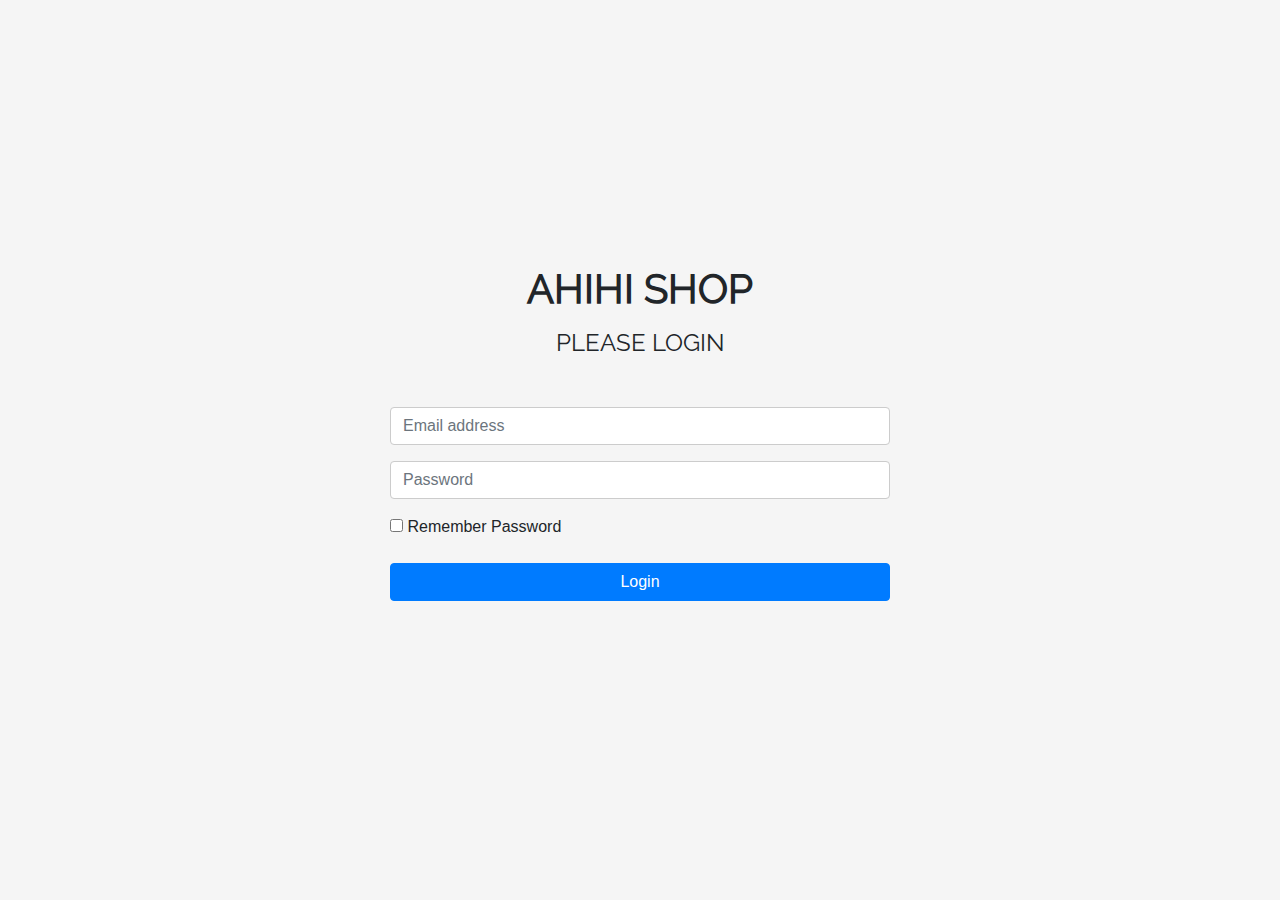
<file: admin/login.html>
<!DOCTYPE html>
<html lang="en">

<head>

  <meta charset="utf-8">
  <meta http-equiv="X-UA-Compatible" content="IE=edge">
  <meta name="viewport" content="width=device-width, initial-scale=1, shrink-to-fit=no">
  <meta name="description" content="">
  <meta name="author" content="">

  <title> Admin - Login</title>

  <!-- Bootstrap core CSS-->
  <link href="../assets/css/bootstrap.min.css" rel="stylesheet">
  <link rel="stylesheet" href="../assets/css/admin.css">
  <!-- Custom fonts for this template-->




</head>

<body style="background-color: #f5f5f5;">

  <div class="container">
    <div class="row d-flex justify-content-center align-items-center"  style="height: 100vh;">
      <div class="col-md-6 col-sm-6  border-0" style="background-color: #f5f5f5;">
        <div class=" card-login mx-auto border-0">
          <div class="label text-center">Ahihi Shop
            <h4 style="margin:30px 0;">Please login</h4>
          </div>
          <div class="card-body">
            <form>
              <div class="form-group">
                <div class="form-label-group">
                  <input type="email" id="inputEmail" class="form-control" placeholder="Email address" required="required"
                    autofocus="autofocus">
                </div>
              </div>
              <div class="form-group">
                <div class="form-label-group">
                  <input type="password" id="inputPassword" class="form-control" placeholder="Password" required="required">
                </div>
              </div>
              <div class="form-group">
                <div class="checkbox">
                  <label>
                    <input type="checkbox" value="remember-me">
                    Remember Password
                  </label>
                </div>
              </div>
              <a class="btn btn-primary btn-block" href="index.html">Login</a>
            </form>
          </div>
        </div>
      </div>
    </div>
  </div>

  <!-- Bootstrap core JavaScript-->
  <script src="../assets/js/jquery-3.3.1.min.js"></script>
  <script src="../assets/js/popper.min.js"></script>
  <script src="../assets/js/bootstrap.min.js"></script>


</body>

</html>
</file>
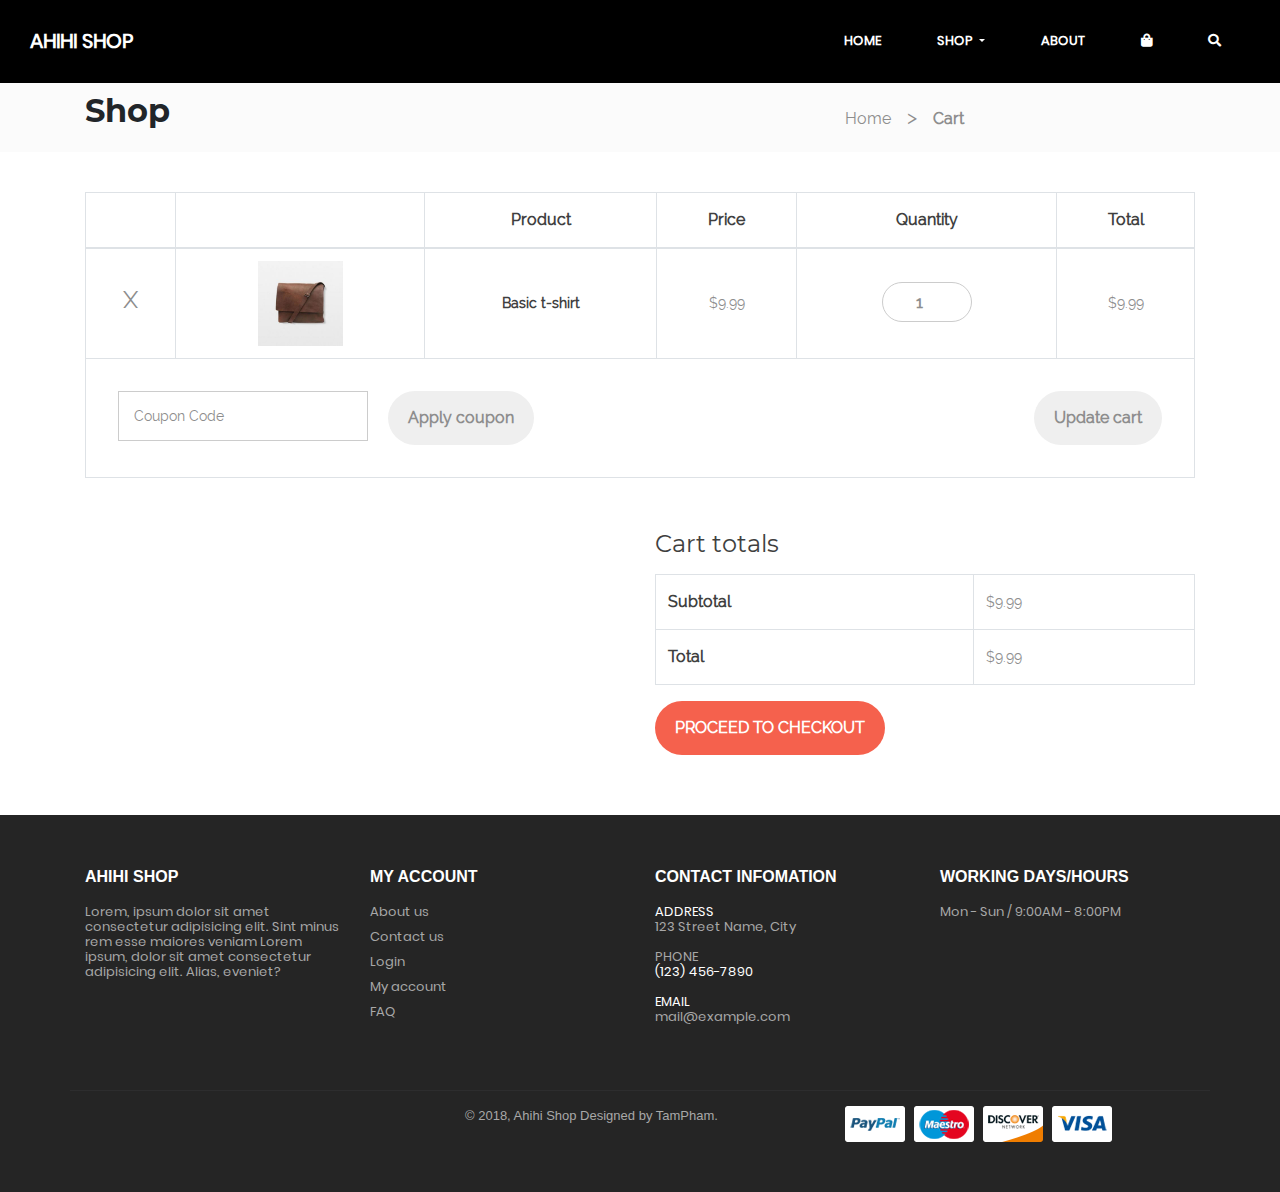
<file: assets/module/cart.html>
<!DOCTYPE html>
<html lang="en">

<head>
  <meta charset="UTF-8">
  <meta name="viewport" content="width=device-width, initial-scale=1.0">
  <meta http-equiv="X-UA-Compatible" content="ie=edge">
  <link rel="shortcut icon" href="//cdn.shopify.com/s/files/1/1932/5453/t/12/assets/favicon.ico?5912751953392405595"
    type="image/png">
  <link rel="stylesheet" href="../css/style.css">
  <link rel="stylesheet" href="../css/product.css">
  <link rel="stylesheet" href="../css/bootstrap-grid.min.css">
  <link rel="stylesheet" href="https://use.fontawesome.com/releases/v5.3.1/css/all.css">
  <link rel="stylesheet" href="../css/bootstrap.min.css">
  <title>AHIHI Shop</title>
</head>

<body>
  <div class="header">
    <!--Header start-->
    <nav class="navbar main-nav sticky-top navbar-expand-md navbar-expand-sm" id="nav">
      <!--Navbar start-->
      <a class="navbar-brand" href="../../index.html">AHIHI SHOP</a>
      <button class="navbar-toggler  navbar-toggler-right" type="button" data-toggle="collapse" data-target="#navbarTogglerDemo02"
        aria-controls="navbarTogglerDemo02" aria-expanded="false" aria-label="Toggle navigation">
        <span class="navbar-toggler-icon icon-bar"></span>
      </button>
      <div class="collapse navbar-collapse justify-content-end" id="navbarTogglerDemo02">
        <ul class="navbar-nav">
          <li class="nav-item active">
            <a class="nav-link" href="../../index.html">Home <span class="sr-only">(current)</span></a>
          </li>
          <li class="nav-item dropdown">
            <a class="nav-link dropdown-toggle" href="product.html" id="navbarDropdown" role="button" aria-haspopup="true"
              aria-expanded="false">
              Shop
            </a>
            <div class="dropdown-menu" aria-labelledby="navbarDropdown">
              <a class="dropdown-item" href="#">Clothes</a>
              <a class="dropdown-item" href="#">Shoes</a>
              <a class="dropdown-item" href="#">Something else here</a>
            </div>
          </li>
          <li class="nav-item"><a class="nav-link" href="">About</a></li>
          <!-- ul here -->
          <li class="nav-item"><a class="nav-link" href=""><i class="fas fa-shopping-bag"></i></a></li>
          <li class="nav-item">
            <a class="nav-link" href="#">
              <i class="fas fa-search " aria-hidden="true"></i>
            </a>
          </li>
        </ul>
      </div>
    </nav>
  </div>
  <!--Navbar End-->


  <div class="title-level col-xs-6">
    <div class="container">
      <div class="row align-item-center ">
        <div class="col-md-8 col-xs-6">
          <h2 style="font-family: 'Montserrat';font-weight: 700" ;>Shop</h2>
        </div>
        <div class="col-md-4 title-bar mr-auto">
          <span class="home-item"><a href="../../index.html">Home</a></span>
          <span class="separator">></span>
          <span class="current-item">Cart</span>
        </div>
      </div>
    </div>
  </div>


  <div class="wrapper-cart">
    <div class="container">
      <div class="row">
        <div class="col-md-12">
          <table class="table table-bordered">
            <thead>
              <tr>
                <th scope="col" class="product-cart-center"></th>
                <th scope="col" class="product-cart-center"></th>
                <th scope="col" class="product-cart-center product-title">Product</th>
                <th scope="col" class="product-cart-center product-title">Price</th>
                <th scope="col" class="product-cart-center product-title">Quantity</th>
                <th scope="col" class="product-cart-center product-title">Total</th>
              </tr>
            </thead>
            <tbody>
              <tr>
                <th scope="row" class="product-cart-center product-remove"><a href="" class="remove">X</a></th>
                <td class="product-cart-center"><a href="../module/product-detail.html"><img src="../img/itemlist/asset 20.jpeg"
                      class="img-product-small"></a></td>
                <td class="product-cart-center product-name"><a href="../module/product-detail.html">Basic t-shirt</a></td>
                <td class="product-cart-center product-price">$9.99</td>
                <td class="product-cart-center"> <input type="number" min="1" value="1" step="1" class="cart-quantity"></td>
                <td class="product-cart-center product-price">$9.99</td>
              </tr>
              <tr>
                <td colspan="6">
                  <div class="action">
                    <input type="text" placeholder="Coupon Code" class="coupon">
                    <button type="submit" class="button">Apply coupon</button>
                    <button type="submit" class="button btn-update">Update cart</button>
                  </div>
                </td>
              </tr>
            </tbody>
          </table>
        </div>
      </div>
      <!--End row-->
      <div class="row justify-content-md-end pre-checkout">
        <div class="col-md-6">
          <h3 class="title-pre-check">Cart totals</h3>
          <table class="table table-bordered">
            <tbody>
              <tr>
                <th scope="row" class="product-title"> Subtotal</th>
                <td class="product-price"> $9.99</td>
              </tr>
              <tr>
                <th scope="row" class="product-title"> Total</th>
                <td class="product-price">$9.99</td>
              </tr>
            </tbody>
          </table>
          <button type="submit" class="button btn-precheckout">Proceed to checkout</button>
        </div>
      </div>
    </div>
  </div>











  <footer>
    <!--Footer -->
    <div class="container mx-auto">
      <div class="top-footer">
        <div class="row">
          <div class="col-md-3 col-xs-6">
            <span class="title-top">Ahihi Shop</span>
            <div class="footer-content">
              <p>Lorem, ipsum dolor sit amet consectetur adipisicing elit. Sint minus rem esse maiores veniam Lorem
                ipsum, dolor sit amet consectetur adipisicing elit. Alias, eveniet?</p>
            </div>
          </div>
          <div class="col-md-3 col-xs-6">
            <span class="title-top">My account</span>
            <div class="footer-content">
              <ul class="text-account">
                <li><a href="#">About us</a></li>
                <li><a href="#">Contact us</a></li>
                <li><a href="#">Login</a></li>
                <li><a href="#">My account</a></li>
                <li><a href="#">FAQ</a></li>
              </ul>
            </div>
          </div>
          <div class="col-md-3 col-xs-6">
            <span class="title-top">Contact infomation</span>
            <div class="footer-content">
              <ul class="text-contact">
                <li>ADDRESS</li>
                <li>123 Street Name, City</li><br>
                <li>PHONE</li>
                <li>(123) 456-7890</li><br>
                <li>EMAIL</li>
                <li>mail@example.com</li>
              </ul>
            </div>
          </div>
          <div class="col-md-3 col-xs-6">
            <span class="title-top">WORKING DAYS/HOURS</span>
            <div class="footer-content">
              <span>Mon - Sun / 9:00AM - 8:00PM</span>
            </div>
          </div>
        </div>
      </div>

      <div class="row justify-content-end bottom-footer">
        <div class="col-sm-4">
          <span>© 2018, Ahihi Shop Designed by TamPham. </span>
        </div>
        <div class="col-sm-4">
          <img src="../img/logo-payment.png" alt="">
        </div>
      </div>
    </div>
  </footer>
  <!--End footer-->
  <button onclick="topFunction()" id="myBtn" title="Go to top"><i class="fas fa-angle-up" style="margin:0; padding: 0; width: 34px;"></i></button>
  <script src="../js/jquery-3.3.1.min.js"></script>
  <script src="../js/popper.min.js"></script>
  <script src="../js/bootstrap.min.js"></script>
  <script>
    document.addEventListener('DOMContentLoaded', function () {
      let nav = document.querySelector('#nav');
      window.addEventListener('scroll', function () {
        if (this.pageYOffset > 50) {
          nav.classList.add('navbar_black');
        }
        if (this.pageYOffset < 50) {
          nav.classList.remove('navbar_black');
        }
      });
    }, false)
    window.onscroll = function () {
      scrollFunction()
    };

    function scrollFunction() {
      if (document.body.scrollTop > 20 || document.documentElement.scrollTop > 20) {
        document.getElementById("myBtn").style.display = "block";
      } else {
        document.getElementById("myBtn").style.display = "none";
      }
    }

    function topFunction() {
      document.body.scrollTop = 0; // For Safari
      document.body.scrollIntoView({
        behavior: 'smooth',
        block: 'start'
      }); // For Chrome, Firefox, IE and Opera
    }
  </script>
</body>

</html>
</file>
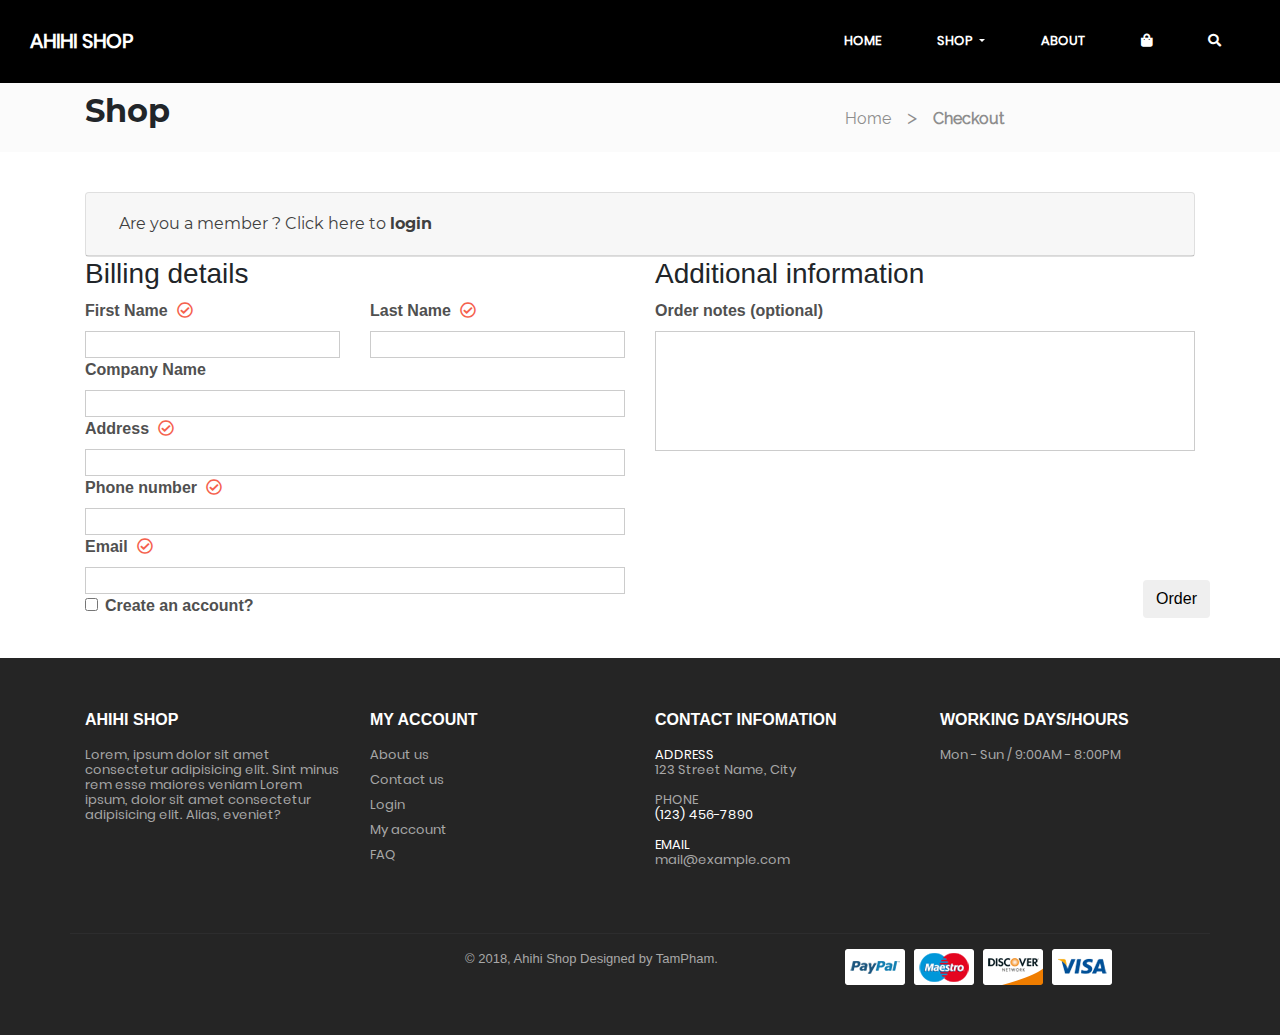
<file: assets/module/checkout.html>
<!DOCTYPE html>
<html lang="en">

<head>
  <meta charset="UTF-8">
  <meta name="viewport" content="width=device-width, initial-scale=1.0">
  <meta http-equiv="X-UA-Compatible" content="ie=edge">
  <link rel="shortcut icon" href="//cdn.shopify.com/s/files/1/1932/5453/t/12/assets/favicon.ico?5912751953392405595"
    type="image/png">
  <link rel="stylesheet" href="../css/style.css">
  <link rel="stylesheet" href="../css/product.css">
  <link rel="stylesheet" href="../css/bootstrap-grid.min.css">
  <link rel="stylesheet" href="https://use.fontawesome.com/releases/v5.3.1/css/all.css">
  <link rel="stylesheet" href="../css/bootstrap.min.css">
  <title>AHIHI Shop</title>
</head>

<body>
  <div class="header">
    <!--Header start-->
    <nav class="navbar main-nav sticky-top navbar-expand-md navbar-expand-sm" id="nav">
      <!--Navbar start-->
      <a class="navbar-brand" href="../../index.html">AHIHI SHOP</a>
      <button class="navbar-toggler  navbar-toggler-right" type="button" data-toggle="collapse" data-target="#navbarTogglerDemo02"
        aria-controls="navbarTogglerDemo02" aria-expanded="false" aria-label="Toggle navigation">
        <span class="navbar-toggler-icon icon-bar"></span>
      </button>
      <div class="collapse navbar-collapse justify-content-end" id="navbarTogglerDemo02">
        <ul class="navbar-nav">
          <li class="nav-item active">
            <a class="nav-link" href="../../index.html">Home <span class="sr-only">(current)</span></a>
          </li>
          <li class="nav-item dropdown">
            <a class="nav-link dropdown-toggle" href="product.html" id="navbarDropdown" role="button" aria-haspopup="true"
              aria-expanded="false">
              Shop
            </a>
            <div class="dropdown-menu" aria-labelledby="navbarDropdown">
              <a class="dropdown-item" href="#">Clothes</a>
              <a class="dropdown-item" href="#">Shoes</a>
              <a class="dropdown-item" href="#">Something else here</a>
            </div>
          </li>
          <li class="nav-item"><a class="nav-link" href="">About</a></li>
          <!-- ul here -->
          <li class="nav-item"><a class="nav-link" href=""><i class="fas fa-shopping-bag"></i></a></li>
          <li class="nav-item">
            <a class="nav-link" href="#">
              <i class="fas fa-search " aria-hidden="true"></i>
            </a>
          </li>
        </ul>
      </div>
    </nav>
  </div>
  <!--Navbar End-->

  <!--Carousel was here-->


  <div class="title-level col-xs-6">
    <div class="container">
      <div class="row align-item-center ">
        <div class="col-md-8 col-xs-6">
          <h2 style="font-family: 'Montserrat';font-weight: 700" ;>Shop</h2>
        </div>
        <div class="col-md-4 title-bar mr-auto">
          <span class="home-item"><a href="../../index.html">Home</a></span>
          <span class="separator">></span>
          <span class="current-item">Checkout</span>
        </div>
      </div>
    </div>
  </div>



  <div class="wrapper-checkout">
    <div class="container">
      <div class="row">
        <div class="col-md-12 col-xs-6">
          <div id="accordion">
            <div class="card">
              <div class="card-header" id="headingOne">
                <h5 class="mb-0">
                  <a class="btn btn-link" data-toggle="collapse" data-target="#collapseOne" aria-expanded="true"
                    aria-controls="collapseOne">
                    Are you a member ? Click here to <b>login</b>
                  </a>
                </h5>
              </div>

              <div id="collapseOne" class="collapse" aria-labelledby="headingOne" data-parent="#accordion">
                <div class="card-body">
                  <form action="" class="form-login">
                    <p> If you have shopped with us before, please enter your details below. If you are a new customer,
                      please proceed to the Billing & Shipping section.</p>
                    <div class="container">
                      <div class="row">
                        <div class="col-md-6">
                          <label for="username">Email or Username&nbsp;<i class="far fa-check-circle"></i></label>
                          <input type="email">
                        </div>
                        <div class="col-md-6">
                          <label for="password">Password&nbsp;<i class="far fa-check-circle"></i></label><br>
                          <input type="password">
                        </div>
                      </div>
                      <button type="submit" class="submit">Login</button>
                      <span><a href="#" style="text-decoration: none; color: #eb5541; font: 400 16px/30px 'Raleway'; padding-left: 20px;">Lost
                          your password?</a></span>
                    </div>
                  </form>
                </div>
              </div>
            </div>
          </div>
        </div>
      </div>
    </div>
    <div class="container">
      <div class="row">
        <div class="col-md-6">
          <h3>Billing details</h3>
          <div class="bill-fill-info">
            <form action="#">
              <div class="container-fluid px-0">
                <div class="row">
                  <div class="col-md-6">
                    <label for="firstname">First Name &nbsp;<i class="far fa-check-circle"></i></label>

                    <input type="text" required>
                  </div>
                  <div class="col-md-6">
                    <label for="firstname">Last Name &nbsp;<i class="far fa-check-circle"></i></label>
                    <input type="text" required>
                  </div>
                </div>
                <label for="firstname">Company Name</label>
                <input type="text">
                <label for="firstname">Address &nbsp;<i class="far fa-check-circle"></i></label>
                <input type="text" required>
                <label for="firstname">Phone number &nbsp;<i class="far fa-check-circle"></i></label><br>
                <input type="text" pattern="[0-9]*" required> <br>
                <label for="firstname">Email &nbsp;<i class="far fa-check-circle"></i></label>
                <input type="email" required>
                <div class="form-check">
                  <label class="form-check-label">
                    <input type="checkbox" class="form-check-input" name="" id="" value="checkedValue" data-target="#collapseCreateAccount"
                      aria-controls="collapseOne" data-toggle="collapse">
                    Create an account?
                  </label>
                  <div id="collapseCreateAccount" class="collapse" aria-labelledby="headingOne" data-parent="#accordion">
                    <label for="firstname">Create account password <i class="far fa-check-circle"></i> </label>
                    <input type="password" placeholder="Password">
                  </div>
                </div>
              </div>
            </form>
          </div>
        </div>
        <div class="col-md-6">
          <h3>Additional information</h3>
          <div class="bill-fill-info">
            <form action="#">
              <label for="">Order notes (optional)</label>
              <input type="text" style="width:100%; height: 120px;">
            </form>
          </div>
          <button class="btn btn-update" style="bottom: 0px;position:absolute;right:0px;">Order</button>
        </div>
      </div>
      <!--End row-->
    </div>
  </div>












  <footer>
    <!--Footer -->
    <div class="container mx-auto">
      <div class="top-footer">
        <div class="row">
          <div class="col-md-3 col-xs-6">
            <span class="title-top">Ahihi Shop</span>
            <div class="footer-content">
              <p>Lorem, ipsum dolor sit amet consectetur adipisicing elit. Sint minus rem esse maiores veniam Lorem
                ipsum, dolor sit amet consectetur adipisicing elit. Alias, eveniet?</p>
            </div>
          </div>
          <div class="col-md-3 col-xs-6">
            <span class="title-top">My account</span>
            <div class="footer-content">
              <ul class="text-account">
                <li><a href="#">About us</a></li>
                <li><a href="#">Contact us</a></li>
                <li><a href="#">Login</a></li>
                <li><a href="#">My account</a></li>
                <li><a href="#">FAQ</a></li>
              </ul>
            </div>
          </div>
          <div class="col-md-3 col-xs-6">
            <span class="title-top">Contact infomation</span>
            <div class="footer-content">
              <ul class="text-contact">
                <li>ADDRESS</li>
                <li>123 Street Name, City</li><br>
                <li>PHONE</li>
                <li>(123) 456-7890</li><br>
                <li>EMAIL</li>
                <li>mail@example.com</li>
              </ul>
            </div>
          </div>
          <div class="col-md-3 col-xs-6">
            <span class="title-top">WORKING DAYS/HOURS</span>
            <div class="footer-content">
              <span>Mon - Sun / 9:00AM - 8:00PM</span>
            </div>
          </div>
        </div>
      </div>

      <div class="row justify-content-end bottom-footer">
        <div class="col-sm-4">
          <span>© 2018, Ahihi Shop Designed by TamPham. </span>
        </div>
        <div class="col-sm-4">
          <img src="../img/logo-payment.png" alt="">
        </div>
      </div>
    </div>
  </footer>
  <!--End footer-->
  <button onclick="topFunction()" id="myBtn" title="Go to top"><i class="fas fa-angle-up" style="margin:0; padding: 0; width: 34px;"></i></button>
  <script src="../js/jquery-3.3.1.min.js"></script>
  <script src="../js/popper.min.js"></script>
  <script src="../js/bootstrap.min.js"></script>
  <script>
    document.addEventListener('DOMContentLoaded', function () {
      let nav = document.querySelector('#nav');
      window.addEventListener('scroll', function () {
        if (this.pageYOffset > 50) {
          nav.classList.add('navbar_black');
        }
        if (this.pageYOffset < 50) {
          nav.classList.remove('navbar_black');
        }
      });
    }, false)
    window.onscroll = function () {
      scrollFunction()
    };

    function scrollFunction() {
      if (document.body.scrollTop > 20 || document.documentElement.scrollTop > 20) {
        document.getElementById("myBtn").style.display = "block";
      } else {
        document.getElementById("myBtn").style.display = "none";
      }
    }

    function topFunction() {
      document.body.scrollTop = 0; // For Safari
      document.body.scrollIntoView({
        behavior: 'smooth',
        block: 'start'
      }); // For Chrome, Firefox, IE and Opera
    }
  </script>
</body>

</html>
</file>
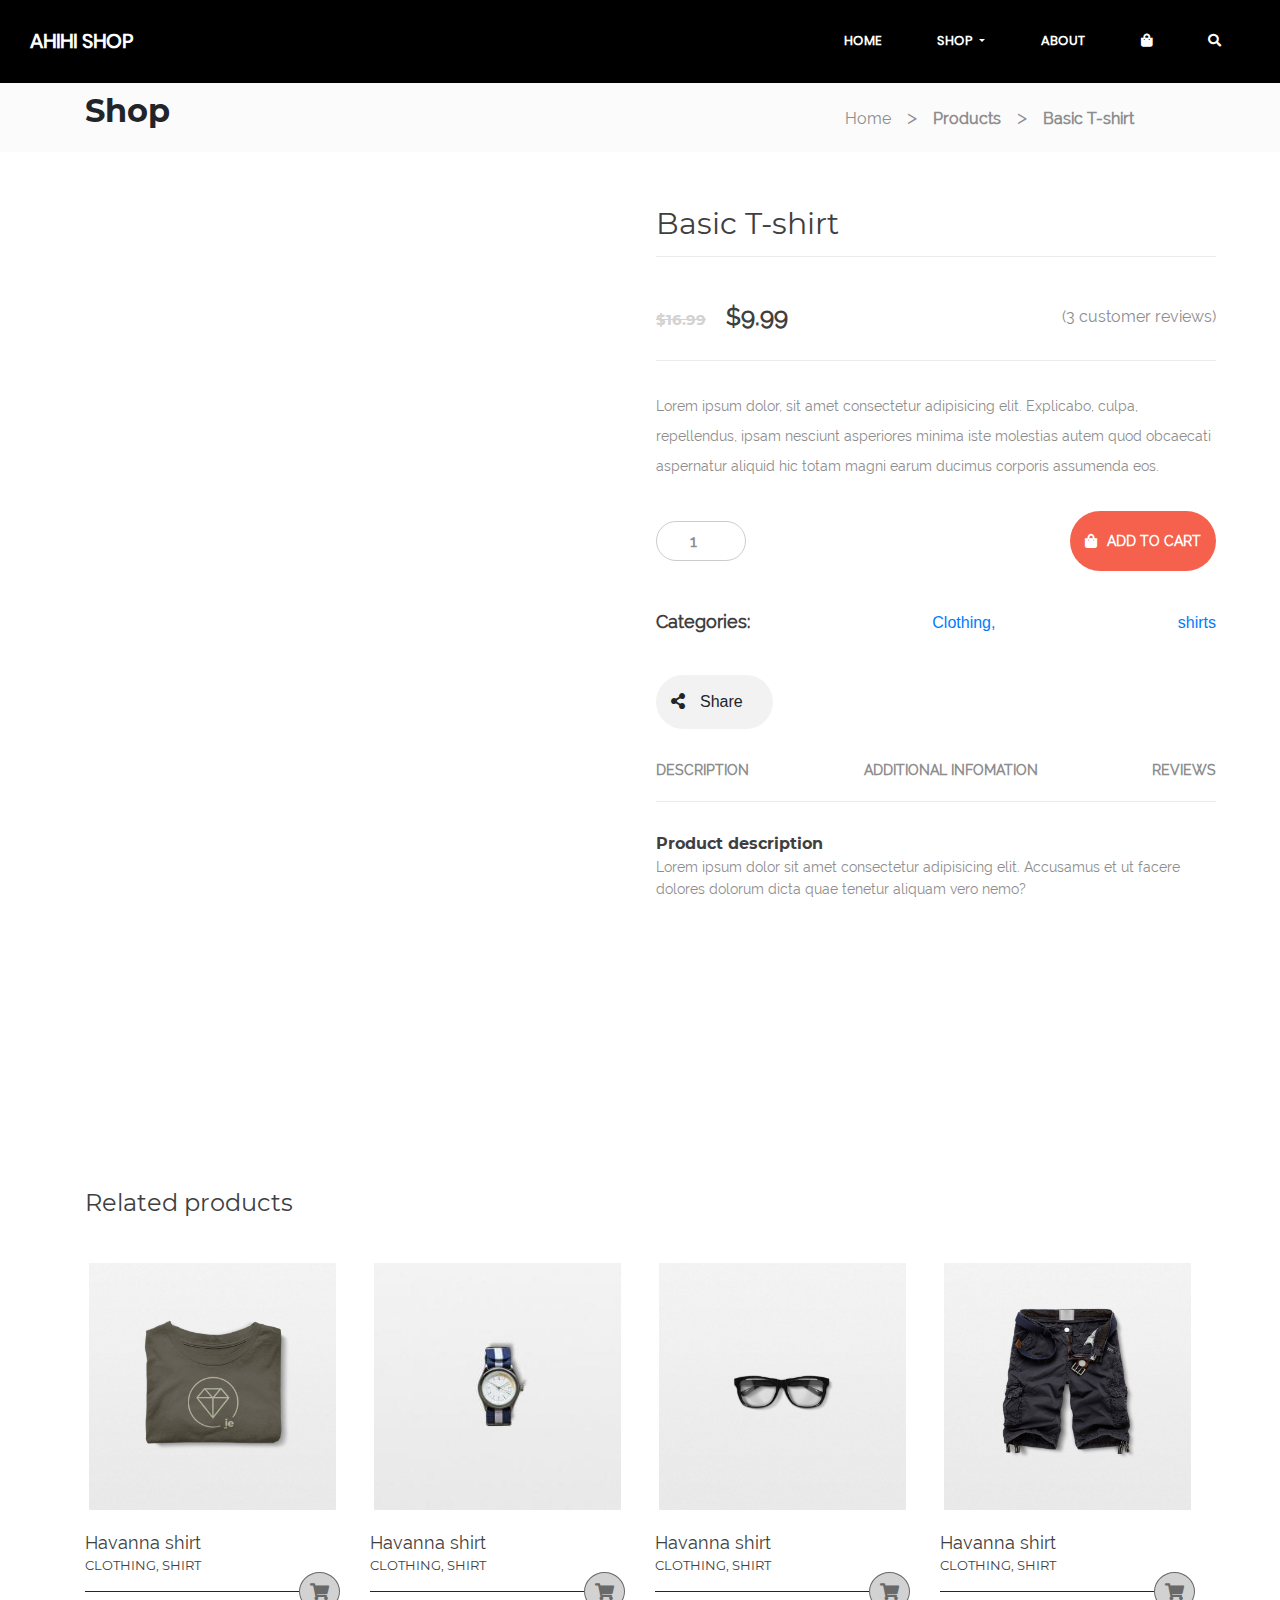
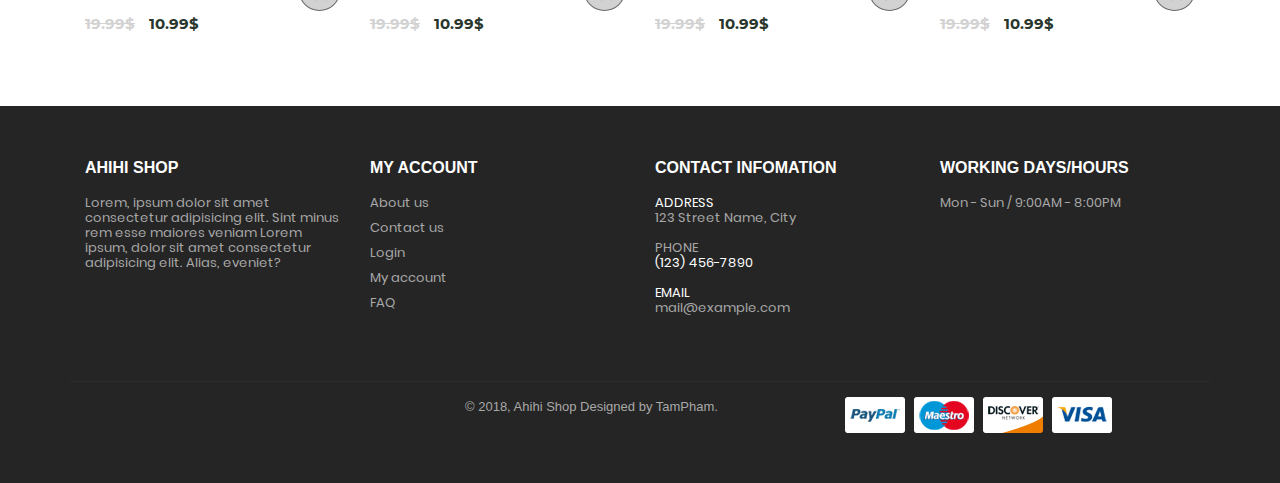
<file: assets/module/product-detail.html>
<!DOCTYPE html>
<html lang="en">

<head>
  <meta charset="UTF-8">
  <meta name="viewport" content="width=device-width, initial-scale=1.0">
  <meta http-equiv="X-UA-Compatible" content="ie=edge">
  <link rel="shortcut icon" href="//cdn.shopify.com/s/files/1/1932/5453/t/12/assets/favicon.ico?5912751953392405595"
    type="image/png">
  <link rel="stylesheet" href="../css/style.css">
  <link rel="stylesheet" href="../css/product.css">
  <link rel="stylesheet" href="../css/bootstrap-grid.min.css">
  <link rel="stylesheet" href="https://use.fontawesome.com/releases/v5.3.1/css/all.css">
  <link rel="stylesheet" href="../css/bootstrap.min.css">
  <title>AHIHI Shop</title>
</head>

<body>
  <div class="header">
    <!--Header start-->
    <nav class="navbar main-nav sticky-top navbar-expand-md navbar-expand-sm" id="nav">
      <!--Navbar start-->
      <a class="navbar-brand" href="../../index.html">AHIHI SHOP</a>
      <button class="navbar-toggler  navbar-toggler-right" type="button" data-toggle="collapse" data-target="#navbarTogglerDemo02"
        aria-controls="navbarTogglerDemo02" aria-expanded="false" aria-label="Toggle navigation">
        <span class="navbar-toggler-icon icon-bar"></span>
      </button>
      <div class="collapse navbar-collapse justify-content-end" id="navbarTogglerDemo02">
        <ul class="navbar-nav">
          <li class="nav-item active">
            <a class="nav-link" href="../../index.html">Home <span class="sr-only">(current)</span></a>
          </li>
          <li class="nav-item dropdown">
            <a class="nav-link dropdown-toggle" href="product.html" id="navbarDropdown" role="button" aria-haspopup="true"
              aria-expanded="false">
              Shop
            </a>
            <div class="dropdown-menu" aria-labelledby="navbarDropdown">
              <a class="dropdown-item" href="#">Clothes</a>
              <a class="dropdown-item" href="#">Shoes</a>
              <a class="dropdown-item" href="#">Something else here</a>
            </div>
          </li>
          <li class="nav-item"><a class="nav-link" href="">About</a></li>
          <!-- ul here -->
          <li class="nav-item"><a class="nav-link" href=""><i class="fas fa-shopping-bag"></i></a></li>
          <li class="nav-item">
            <a class="nav-link" href="#">
              <i class="fas fa-search " aria-hidden="true"></i>
            </a>
          </li>
        </ul>
      </div>
    </nav>
  </div>
  <!--Navbar End-->


  <div class="title-level col-xs-6">
    <div class="container">
      <div class="row align-item-center ">
        <div class="col-md-8 col-xs-6">
          <h2 style="font-family: 'Montserrat';font-weight: 700" ;>Shop</h2>
        </div>
        <div class="col-md-4 title-bar mr-auto">
          <span class="home-item"><a href="../../index.html">Home</a></span>
          <span class="separator">></span>
          <span class="current-item">Products</span>
          <span class="separator">></span>
          <span class="current-item">Basic T-shirt</span>
        </div>
      </div>
    </div>
  </div>
  <div class="awrapper">
    <div class="container-fluid">
      <div class="row px-lg-5">
        <div class="col-md-6 col-xs-6">
          <div class="layoutleft mx-3"></div>
        </div>
        <div class="col-md-6 col-xs-6 px-0">
          <div class="layoutright mx-3">
            <div class="summary">
              <div class="product-title">
                <h1>Basic T-shirt</h1>
              </div>
              <div class="product-price"><strike class="price-sale" style="padding-right:20px;">$16.99</strike><span>$9.99</span>
                <a href="#review-tab" class="review-link">(3 customer reviews)</a>
              </div>

              <div class="product-description">
                <p>Lorem ipsum dolor, sit amet consectetur adipisicing elit. Explicabo, culpa, repellendus, ipsam
                  nesciunt asperiores minima iste molestias autem quod obcaecati aspernatur aliquid hic totam magni
                  earum
                  ducimus corporis assumenda eos.</p>
              </div>
              <form action="#" class="cart">
                <input type="number" min="1" value="1" step="1" class="cart-quantity">
                <button type="submit" name="#" class="add-to-cart-btn"><i class="fas fa-shopping-bag"></i><span>add
                    to cart</span>
                </button>
              </form>
              <div class="categories">
                <span class="cate-title">Categories: </span>
                <a href="#">Clothing,</a>
                <a href="#">shirts</a>
              </div>
              <div class="share-social">
                <div class="share-social-btn">
                  <i class="fas fa-share-alt"></i><span style="padding: 15px;">Share</span>
                </div>
                <div class="share-social-active">
                  <div class="social-icon-share">
                    <div class="social-share">
                      <i class="fab fa-facebook-f"></i>
                    </div>
                    <div class="social-share">
                      <i class="fab fa-instagram"></i>
                    </div>
                    <div class="social-share">
                      <i class="fab fa-twitter"></i>
                    </div>
                  </div>
                </div>
              </div>
            </div>
            <!--summary here-->
            <div class="product-tab-wrapper" id="mygroup">
              <div class="product-tab">
                <ul class="product-tab-list">
                  <li class="description-tab" data-toggle="collapse" data-target="#description-tab"><span>Description</span></li>
                  <li class="add-info-tab" data-toggle="collapse" data-target="#info-tab"><span>additional
                      infomation</span></li>
                  <li class="review-tab" data-toggle="collapse" data-target="#review-tab"><span>reviews</span></li>
                </ul>
              </div>
              <div class="info-tab">
                <div id="description-tab" class="collapse show" data-parent="#mygroup">
                  <span class="title-tab">Product description</span>
                  <p style="font: 400 14px/22px 'Raleway';
  color: #8d8d8d;">Lorem ipsum dolor sit amet consectetur
                    adipisicing elit. Accusamus et ut facere dolores dolorum dicta
                    quae tenetur aliquam vero nemo?</p>
                </div>
                <div id="info-tab" class="collapse" data-parent="#mygroup">
                  <span class="title-tab">Additional Infomation</span>
                  <table class="table table-striped table-bordered">
                    <thead>
                      <tr>
                        <th scope="col">Weight</th>
                        <td class="product-info-add">0.3kg</td>
                      </tr>
                    </thead>
                    <tbody>
                      <tr>
                        <th scope="row">Dimensions</th>
                        <td class="product-info-add">50 x 60 cm</td>
                      </tr>
                      <tr>
                        <th scope="row">Material</th>
                        <td class="product-info-add">Cotton</td>
                      </tr>
                    </tbody>
                  </table>
                </div>
                <div id="review-tab" class="collapse" data-parent="#mygroup">
                  <div class="comment">
                    <span class="review-title title-tab">3 reviews for Basic t-shirt</span>
                    <div class="comment-list">
                      <ul class="list-group list-group-flush">
                        <li class="list-group-item">
                          <div class="comment-text">
                            <p class="meta">
                              <strong class="review-author">Someone 1</strong>
                              <span class="review-dash">-</span>
                              <time class="review-published-date">January 27,2018</time>
                            </p>
                            <div class="description">
                              <p>Nice t-shirt! </p>
                            </div>
                          </div>
                        </li>
                        <li class="list-group-item">
                          <div class="comment-text">
                            <p class="meta">
                              <strong class="review-author">Someone 2</strong>
                              <span class="review-dash">-</span>
                              <time class="review-published-date">May 17,2018</time>
                            </p>
                            <div class="description">
                              <p>Free shipping ? </p>
                            </div>
                          </div>
                        </li>
                        <li class="list-group-item">
                          <div class="comment-text">
                            <p class="meta">
                              <strong class="review-author">Someone 3</strong>
                              <span class="review-dash">-</span>
                              <time class="review-published-date">October 12,2018</time>
                            </p>
                            <div class="description">
                              <p>Hey ! Is this for real ? </p>
                            </div>
                          </div>
                        </li>
                      </ul>
                    </div>
                    <div class="review-form">
                      <div class="respond">
                        <span class="comment-notes">Add a review</span>
                        <form action="post" class="comment-form">
                          <p class="comment-notes">Your email address will not be published. Required fields are
                            marked&nbsp;<i class="far fa-check-circle"></i></p>
                          <div class="comment-form">
                            <label for="comment">You review&nbsp;<i class="far fa-check-circle"></i></label>
                            <br>
                            <textarea name="" id="" cols="60" rows="5" required></textarea>
                          </div>
                          <div class="comment-author">
                            <label for="comment">Name &nbsp;<i class="far fa-check-circle"></i></label><br>
                            <input type="text" name="" id="" value size="30" required>
                          </div>
                          <div class="comment-email">
                            <label for="comment">Email &nbsp;<i class="far fa-check-circle"></i></label><br>
                            <input type="email" name="" id="" value size="30" required>
                          </div>
                          <div class="form-submit">
                            <input type="submit" name="submit" class="submit" value="Submit">
                          </div>
                        </form>
                      </div>
                    </div>
                  </div>
                </div>
              </div>
            </div>
            <!--end wrapper-->
          </div>
        </div>
        <!--end layout right-->
      </div>
      <!--end row-->
    </div>
    <!--end container-->
  </div>
  <!--end wrapper-->

  <!--Related product-->
  <section class="related-product">
    <div class="container">
      <h2 class="related-product-title">Related products</h2>
      <div class="row">
        <a href="index.html" class="product-item">
          <div class="col-md-3 col-xs-6 product">
            <img class="img-thumbnail img-fluid border-0 no-gutters" src="../img/itemlist/asset 16.jpeg" alt="">
            <div class="text-card-item">
              <p class="item-text">Havanna shirt</p>
              <p class="item-text item-text-light">Clothing, shirt</p>
            </div>
            <div style="display:flex; justify-content: space-between;">
              <div class="price-item">
                <strike class="price-sale">19.99$</strike>
                <span class="price">10.99$</span>
              </div>
              <a href="#"><i class="fas fa-shopping-cart cart-icon"></i></a>
            </div>
          </div>
        </a>
        <a href="index.html" class="product-item">
          <div class="col-md-3 col-xs-6 product">
            <img class="img-thumbnail img-fluid border-0 no-gutters" src="../img/itemlist/asset 12.jpeg" alt="">
            <div class="text-card-item">
              <p class="item-text">Havanna shirt</p>
              <p class="item-text item-text-light">Clothing, shirt</p>
            </div>
            <div style="display:flex; justify-content: space-between;">
              <div class="price-item">
                <strike class="price-sale">19.99$</strike>
                <span class="price">10.99$</span>
              </div>
              <a href="#"><i class="fas fa-shopping-cart cart-icon"></i></a>
            </div>
          </div>
        </a>
        <a href="index.html" class="product-item">
          <div class="col-md-3 col-xs-6 product">
            <img class="img-thumbnail img-fluid border-0 no-gutters" src="../img/itemlist/asset 2.jpeg" alt="">
            <div class="text-card-item">
              <p class="item-text">Havanna shirt</p>
              <p class="item-text item-text-light">Clothing, shirt</p>
            </div>
            <div style="display:flex; justify-content: space-between;">
              <div class="price-item">
                <strike class="price-sale">19.99$</strike>
                <span class="price">10.99$</span>
              </div>
              <a href="#"><i class="fas fa-shopping-cart cart-icon"></i></a>
            </div>
          </div>
        </a>
        <a href="index.html" class="product-item">
          <div class="col-md-3 col-xs-6 product">
            <img class="img-thumbnail img-fluid border-0 no-gutters" src="../img/itemlist/asset 3.jpeg" alt="">
            <div class="text-card-item">
              <p class="item-text">Havanna shirt</p>
              <p class="item-text item-text-light">Clothing, shirt</p>
            </div>
            <div style="display:flex; justify-content: space-between;">
              <div class="price-item">
                <strike class="price-sale">19.99$</strike>
                <span class="price">10.99$</span>
              </div>
              <a href="#"><i class="fas fa-shopping-cart cart-icon"></i></a>
            </div>
          </div>
        </a>
      </div>
    </div>
  </section>
  <!--End related product-->












  <footer>
    <!--Footer -->
    <div class="container mx-auto">
      <div class="top-footer">
        <div class="row">
          <div class="col-md-3 col-xs-6">
            <span class="title-top">Ahihi Shop</span>
            <div class="footer-content">
              <p>Lorem, ipsum dolor sit amet consectetur adipisicing elit. Sint minus rem esse maiores veniam Lorem
                ipsum, dolor sit amet consectetur adipisicing elit. Alias, eveniet?</p>
            </div>
          </div>
          <div class="col-md-3 col-xs-6">
            <span class="title-top">My account</span>
            <div class="footer-content">
              <ul class="text-account">
                <li><a href="#">About us</a></li>
                <li><a href="#">Contact us</a></li>
                <li><a href="#">Login</a></li>
                <li><a href="#">My account</a></li>
                <li><a href="#">FAQ</a></li>
              </ul>
            </div>
          </div>
          <div class="col-md-3 col-xs-6">
            <span class="title-top">Contact infomation</span>
            <div class="footer-content">
              <ul class="text-contact">
                <li>ADDRESS</li>
                <li>123 Street Name, City</li><br>
                <li>PHONE</li>
                <li>(123) 456-7890</li><br>
                <li>EMAIL</li>
                <li>mail@example.com</li>
              </ul>
            </div>
          </div>
          <div class="col-md-3 col-xs-6">
            <span class="title-top">WORKING DAYS/HOURS</span>
            <div class="footer-content">
              <span>Mon - Sun / 9:00AM - 8:00PM</span>
            </div>
          </div>
        </div>
      </div>

      <div class="row justify-content-end bottom-footer">
        <div class="col-sm-4">
          <span>© 2018, Ahihi Shop Designed by TamPham. </span>
        </div>
        <div class="col-sm-4">
          <img src="../img/logo-payment.png" alt="">
        </div>
      </div>
    </div>
  </footer>
  <!--End footer-->
  <button onclick="topFunction()" id="myBtn" title="Go to top"><i class="fas fa-angle-up" style="margin:0; padding: 0; width: 34px;"></i></button>
  <script src="../js/jquery-3.3.1.min.js"></script>
  <script src="../js/popper.min.js"></script>
  <script src="../js/bootstrap.min.js"></script>
  <script>
    document.addEventListener('DOMContentLoaded', function () {
      let nav = document.querySelector('#nav');
      window.addEventListener('scroll', function () {
        if (this.pageYOffset > 50) {
          nav.classList.add('navbar_black');
        }
        if (this.pageYOffset < 50) {
          nav.classList.remove('navbar_black');
        }
      });
    }, false)
    window.onscroll = function () {
      scrollFunction()
    };

    function scrollFunction() {
      if (document.body.scrollTop > 20 || document.documentElement.scrollTop > 20) {
        document.getElementById("myBtn").style.display = "block";
      } else {
        document.getElementById("myBtn").style.display = "none";
      }
    }

    function topFunction() {
      document.body.scrollTop = 0; // For Safari
      document.body.scrollIntoView({
        behavior: 'smooth',
        block: 'start'
      }); // For Chrome, Firefox, IE and Opera
    }
  </script>
</body>

</html>
</file>
<file: assets/css/admin.css>
* {
    margin: 0;
    padding: 0;
    box-sizing: border-box;
}

@font-face {
    font-family: Montserrat;
    src: url("../font/Montserrat-Regular.ttf");
}

@font-face {
    font-family: Oswald;
    src: url("../font/Oswald-Regular.ttf");
}

@font-face {
    font-family: Raleway;
    src: url("../font/Raleway-Regular.ttf");
}

@font-face {
    font-family: Poppins;
    src: url("../font/Poppins-Regular.ttf");
}

@font-face {
    font-family: Montserrat;
    font-weight: bold;
    src: url("../font/Montserrat-Bold.ttf");
}

.reset-underline {
    color: #fff;
    text-decoration: none !important;
}
.margin-40 {
    margin: 40px 0;
}
.margin-left-20 {
    margin-left: 40px;
}

.clear {
    clear: both;
}
select,
input:focus,
button:focus {
    outline: none !important;
}

input[type="number"]::-webkit-inner-spin-button,
input[type="number"]::-webkit-outer-spin-button {
    -webkit-appearance: none;
    -moz-appearance: none;
    appearance: none;
    margin: 0;
}

input[type="password"],
input[type="reset"],
input[type="number"],
input[type="text"],
input[type="email"],
textarea {
    outline: none !important;
    box-shadow: none !important;
    border: 1px solid #ccc !important;
}

nav.navbar {
    background: #f2f7fb;
    width: 100%;
    height: 90px;
}

.navbar a {
    font: 700 20px/20px Montserrat, sans-serif;
    color: #000;
}

.label {
    text-transform: uppercase;
    font: 700 40px/20px Raleway, sans-serif;
}

ul > li {
    list-style: none;
}

.sidebar-left {
    height: 100vh;
    text-align: center;
    background: #263544;
}

.sidebar-left li {
    margin: 30px;
}

.sidebar-left a {
    font: 400 20px/20px Raleway, sans-serif;
    text-decoration: none;
    text-transform: uppercase;
    color: #fff;
    transition: 0.3s ease-in-out;
}

li a:hover,
li a:focus {
    color: #f5614d;
}

.item-dashboard {
    text-align: left;
}

.fas,
.far {
    padding-right: 20px;
}
</file>
<file: assets/css/style.css>
@font-face {
  font-family: Montserrat;
  src: url("../font/Montserrat-Regular.ttf");
}

@font-face {
  font-family: Oswald;
  src: url("../font/Oswald-Regular.ttf");
}

@font-face {
  font-family: Raleway;
  src: url("../font/Raleway-Regular.ttf");
}

@font-face {
  font-family: Poppins;
  src: url("../font/Poppins-Regular.ttf");
}

@font-face {
  font-family: Montserrat;
  font-weight: bold;
  src: url("../font/Montserrat-Bold.ttf");
}

* {
  margin: 0;
  padding: 0;
  box-sizing: border-box;
}

select,
input:focus,
button:focus {
  outline: none !important;
}

input[type="password"],
input[type="reset"],
input[type="number"],
input[type="text"],
input[type="email"],
textarea {
  outline: none !important;
  box-shadow: none !important;
  border: 1px solid #ccc !important;
}
.link-active {
    color: #fff;
    border-bottom: 1px solid #fff;
}

.reset-underline {
  text-decoration: none !important;
}

ul>li {
  list-style: none;
}

.header {
  font-family: "Poppins", sans-serif;
  font-size: 13px;
  font-weight: 600;
  text-transform: uppercase;
  position: relative;
}

/* Navbar */
nav.navbar {
  padding-left: 30px;
  background-color: transparent;
  width: 100%;
  transition: ease-in-out 0.4s;
  position: absolute;
}

nav.main-nav.sticky-top {
  position: fixed;
  top: 0;
  width: 100%;
}

/* ! không sửa important chổ này */
.navbar_black {
  transition: ease-in-out 0.5s;
  background-color: #000 !important;
}

ul.navbar-nav {
  margin: 15px;
}

a.navbar-brand {
  color: #fff !important;
  font-size: 20px;
}

li.nav-item {
  padding: 0 20px;
}

li.nav-item>a.nav-link {
  transition: .3s;
  color: #fff;
  border-bottom: 1px solid transparent;
}

li.nav-item>a.nav-link:visited,
li.nav-item>a.nav-link:hover,
li.nav-item>a.nav-link:active {
  border-color: #fff;
/*  transition: .3s;*/
  border-bottom: 1px solid #fff;
}

.dropdown:hover>.dropdown-menu {
  display: block;
}

.dropdown-menu {
  border-radius: 0px !important;
  border: 0 !important;
}

.navbar-toggler {
  border: 0 !important;
}

.navbar .navbar-toggler .icon-bar {
  background-image: url("data:image/svg+xml;charset=utf8,%3Csvg viewBox='0 0 32 32' xmlns='http://www.w3.org/2000/svg'%3E%3Cpath stroke='rgba(255,255,255, 1)' stroke-width='2' stroke-linecap='round' stroke-miterlimit='10' d='M4 8h24M4 16h24M4 24h24'/%3E%3C/svg%3E");
}

/* End navbar */

#myBtn {
  display: none;
  /* Hidden by default */
  position: fixed;
  /* Fixed/sticky position */
  bottom: 20px;
  /* Place the button at the bottom of the page */
  right: 30px;
  /* Place the button 30px from the right */
  z-index: 99;
  /* Make sure it does not overlap */
  border: none;
  /* Remove borders */
  outline: none;
  /* Remove outline */
  background-color: #fff;
  box-shadow: 1px 1px 15px -1px rgba(0, 0, 0, 0.6);
  /* Set a background color */
  color: #555;
  /* Text color */
  cursor: pointer;
  /* Add a mouse pointer on hover */
  padding: 10px;
  /* Some padding */
  border-radius: 50%;
  /* Rounded corners */
  font-size: 25px;
  /* Increase font size */
  transition: 0.5s;
}

#myBtn:hover {
  color: #fff;
  transition: 0.5s;
  background-color: #f5614d;
  /* Add a dark-grey background on hover */
}

/* carousel */
@media only screen and (max-width: 767px) {
  ul.navbar-nav {
    margin: 0;
  }

  li.nav-item {
    margin-right: auto;
    padding: 0;
    display: block;
  }

  .nav-collapse {
    margin-right: auto;
  }

  .carousel-item>.item1 {
    background-image: url("../img/slide1.jpg");
    height: 70vh;
    background-position: 50% 50%;
    background-size: cover;
    background-repeat: no-repeat;
  }
}

.item1 {
  background-image: url("../img/slide1.jpg");
  height: 100vh;
  background-position: 50% 50%;
  background-size: cover;
  background-repeat: no-repeat;
}

.item2 {
  background-image: url("../img/slide2.jpg");
  height: 100vh;
  background-position: 50% 50%;
  background-size: cover;
  background-repeat: no-repeat;
}

.carousel-caption-order {
  position: absolute;
  top: 15%;
  right: 45%;
  bottom: 20px;
  z-index: 10;
  padding-top: 20px;
  padding-bottom: 20px;
  color: #fff;
}

.container-fluid .car {
  position: absolute;
}

.carousel-caption {
  left: 15%;
  top: 30%;
}

.text_1 {
  font-size: 20px;
  font-weight: 300;
  position: absolute;
}

.lang_1 {
  color: #fff;
  position: relative;
}

.inner1 {
  font-size: 40px;
  font-weight: 700;
  display: inline-block;
  margin-left: -4px;
  text-shadow: 5px 3px #92a9b3;
  margin-top: 5px;
}

.inner2 {
  top: 35px;
  margin: 5px;
  position: absolute;
  font-size: 15px;
  font-weight: 400;
  font-family: "Poppins", sans-serif;
}

.text2 {
  color: #fff;
  font-size: 80px;
  font-weight: 600;
  margin-top: 30px;
  text-transform: uppercase;
}

.text3 {
  font-size: 20px;
  font-weight: 400;
  text-transform: uppercase;
  position: absolute;
  letter-spacing: 3px;
}

.text_2 {
  font-weight: 600;
  font-family: "Poppins", sans-serif;
  position: absolute;
  margin-top: 50px;
}

.text_3 {
  position: absolute;
  margin-top: 240px;
}

.btn_primary {
  border: 0;
  background-color: #29362c;
  color: #fff;
  font-weight: 500;
  font-size: 14px;
  text-align: center;
  display: inline-block;
  text-transform: uppercase;
  padding: 14px 20px;
  line-height: 1;
  border-radius: 2px !important;
  transition: 0.5s;
}

.btn_primary:hover {
  background-color: #fff;
  color: #000;
  transition: ease-in-out 0.5s;
}

/* End carousel */

/* Banner*/
.parent {
  width: 100%;
  position: relative;
  overflow: hidden;
}

.child {
  width: 100%;
  height: 100%;
  transition: all 0.5s;
}

.parent:hover .child,
.parent:focus .child {
  transform: scale(1.2);
}

.child::before {
  content: "";
  display: none;
  height: 100%;
  width: 100%;
  top: 0;
  left: 0;
  background-color: rgba(52, 73, 94, 0.75);
}

.parent:hover .child:before,
.parent:focus .child:before {
  display: block;
}

/* Show case */

ol.carousel-indicators .active {
  background-color: #252525;
}

ol.carousel-indicators>li:hover {
  background-color: #252525;
  transition: 0.4s;
}

ol.carousel-indicators>li {
  border: 2px solid #252525;
  width: 15px;
  height: 15px;
  border-radius: 100%;
  background: #fff;
  bottom: -70px;
}

.half-content-left {
  overflow: hidden;
  padding: 4% 6% 1.4% 6%;
  position: relative;
  text-align: left;
}

.half-content-left::before {
  position: absolute;
  content: "";
  top: 110px;
  right: -21px;
  border-top: 22px solid #fff;
  border-right: 22px solid #fff;
  z-index: 111;
}

.showcase-item {
  padding: 2% 6% 2% 6%;
}

.lang1 {
  font: 700 2.5rem/1.5rem Montserrat, sans-serif;
}

.lang2 {
  font: 500 1.2rem/21px Poppins, sans-serif;
  color: #666666;
}

/* Banner left */
.banner-right {
  position: absolute;
}

.banner-right-order {
  order: -1;
}

.half-img-order {
  height: 100vh;
  background: url("../img/collection-woman.png");
  background-position: 50% 50%;
  background-size: cover;
  background-repeat: no-repeat;
}

.half-img {
  background: url("../img/collection-men.png");
  height: 100vh;
  background-position: 50% 50%;
  background-size: cover;
  background-repeat: no-repeat;
}

.banner-text {
  position: absolute;
  top: 0;
  left: 0;
  width: 100%;
  height: 100%;
  text-align: left;
}

.banner-ct-area {
  position: relative;
  height: 100%;
}

span.text {
  text-transform: uppercase;
  color: #fff;
  font: 400 3.7rem/4rem Oswald, sans-serif;
  position: absolute;
  top: 32%;
  left: 17%;
}

/* Event countdown */
.wrapper {
  background: url("../img/event.jpg");
  height: 50vh;
  background-position: 50% 50%;
  background-size: cover;
  background-repeat: no-repeat;
  position: relative;
}

/* .event-img {
  position: absolute;
} */

/* .wrapper::before {
  content: "";
  position: absolute;
  z-index: 1;
  background-color: rgba(0, 0, 0, 0.5);
  top: 0;
  left: 0;
  width: 100%;
  height: 100%;
} */

.event-content {
  z-index: 12222;
  color: #fff;
  text-transform: uppercase;
  letter-spacing: 4px;
  display: flex;
  flex-direction: column;
  justify-content: center;
  align-items: center;
  height: 100%;
}

.event-text-sm {
  font-size: 20px;
}

.event-text-md {
  font-weight: bold;
  font-size: 40px;
}

/* End event countdown */

/* Filter top*/
.homepage-bar {
  background: #000;
  text-align: center;
  padding-bottom: 20px;
}

.text-area {
  display: inline-block;
  font-family: "Poppins", sans-serif;
  text-align: left;
  vertical-align: middle;
  font-size: 14px;
  color: #fff;
  margin-left: 5px;
}

.text-area-bold {
  font-size: 20px;
  font-weight: 500;
  text-transform: uppercase;
}

.text-area-light {
  font-size: 14px;
  color: #696969;
}

.filter-content {
  padding: 30px 0;
}

.filter-item {
  margin: 10px 0;
}

a.filter_btn {
  color: #fff;
  text-decoration: none !important;
  padding: 6px 15px;
  background-color: #f5614d;
  border-radius: 100px;
  position: relative;
  font-weight: 600;
  margin: 20px 15px 20px 0;
  transition: ease-in-out 0.3s;
}

a.filter_btn:hover,
a.filter_btn:focus {
  background-color: #ccc;
  color: #888888;
  transition: ease-in-out 0.3;
}

/* End filter top */

/* List item filter */
.text-card-item {
  margin-top: 15px;
  border-bottom: 1px solid #252525;
  width: 85%;
  padding-bottom: 15px;
}

a.product-item {
  text-decoration: none !important;
}

.item-text {
  margin: 0px;
  font-family: "Raleway", sans-serif;
  font-size: 18px;
  font-weight: 500;
  color: #3f3f3f;
}

.item-text-light {
  font-family: "Montserrat", sans-serif;
  font-weight: 400;
  font-size: 13px;
  text-transform: uppercase;
}

.price-item {
  margin: 20px 0 40px 0;
}

.price-sale {
  font-family: "Montserrat", sans-serif;
  font-weight: bold;
  font-size: 15px;
  color: #d2d2d2;
  text-transform: uppercase;
}

.price {
  padding: 0 10px;
  font-family: "Montserrat", sans-serif;
  font-weight: bold;
  font-size: 15px;
  color: #29362c;
  text-transform: uppercase;
  text-decoration: none;
}

.cart-icon {
  position: relative;
  top: -20px;
  margin-left: 4px;
  font-size: 17px;
  padding: 10px;
  float: right;
  color: #696969;
  border: 0.01px solid;
  border-radius: 50%;
  background-color: #d2d2d2;
}

.cart-icon:hover {
  transition: 0.5s;
  color: #fff;
  background-color: #f5614d;
}

/* End products filter */

/* Subcribe */
.subscribe-wrap {
  background-image: url(../img/sub.jpg);
  padding: 100px 0 1px 0;
  background-position: 50% 50%;
  background-size: cover;
  background-repeat: no-repeat;
  position: relative;
}

.sub-text {
  color: #fff;
  text-align: left;
}

.sub-text>h1 {
  font-weight: 700;
  font-family: "Montserrat", sans-serif;
  font-size: 36px;
  line-height: 40px;
}

.input-form {
  border: none;
  border-radius: 100px;
  padding: 0 150px 0px 30px;
  height: 50px;
  font-size: 14px;
  line-height: 48px;
  font-style: italic;
  margin-bottom: 15px;
}

input:focus::-webkit-input-placeholder {
  color: transparent;
}

input:focus:-moz-placeholder {
  color: transparent;
}

/* FF 4-18 */
input:focus::-moz-placeholder {
  color: transparent;
}

/* FF 19+ */
input:focus:-ms-input-placeholder {
  color: transparent;
}

/* IE 10+ */
::placeholder:focus {
  text-align: left !important;
  font-style: italic;
  display: none;
}

.submit-form {
  cursor: pointer;
  border: none;
  border-radius: 100px;
  height: 50px;
  font-weight: 700;
  font-family: "Raleway", sans-serif;
  font-size: 14px;
  line-height: 40px;
  padding: 0 35px;
  color: #fff;
  background-color: #f5614d;
  text-transform: uppercase;
  transition: 0.5s;
}

.submit-form:focus {
  border: none !important;
}

.submit-form:hover {
  background-color: #29362c;
  color: #fff;
}

.social {
  padding: 50px 0;
}

.social-icon-group {
  padding: 40px 0;
}

.social-icon {
  color: #fff;
  margin: 30px 12px 30px 0;
  border: 0.5px solid rgba(183, 183, 183, 0.53);
  border-radius: 50%;
  font-size: 24px;
  width: 61px;
  height: 61px;
  padding: 13px;
  transition: ease-in-out 0.3s;
}

.social-icon:hover {
  color: #fff !important;
  background-color: #f5614d;
}

/* End subcribe */

/* Footer*/
footer {
  text-align: left;
  background-color: #252525;
  color: #a8a8a8;
}

.top-footer {
  padding: 50px 0 30px 0;
}

.footer-content {
  font-family: "Poppins", sans-serif;
  font-size: 13px;
  line-height: 15px;
  font-weight: 400;
  padding: 15px 0;
}

.title-top {
  font-family: "Open Sans", sans-serif;
  font-size: 16px;
  line-height: 19px;
  font-weight: bold;
  text-transform: uppercase;
  color: #fff;
}

.bottom-footer {
  border-top: 1px solid rgba(83, 83, 87, 0.192);
  padding: 15px 0 50px 0;
  font-size: 13px;
}

.text-account>li {
  padding-bottom: 10px;
}

.text-account>li>a {
  color: #a8a8a8;
}

.text-contact>li:nth-child(odd) {
  color: #fff;
}

/* End footer */
</file>
<file: assets/css/product.css>
@font-face {
  font-family: Montserrat;
  src: url("../font/Montserrat-Regular.ttf");
}

@font-face {
  font-family: Oswald;
  src: url("../font/Oswald-Regular.ttf");
}

@font-face {
  font-family: Raleway;
  src: url("../font/Raleway-Regular.ttf");
}

@font-face {
  font-family: Poppins;
  src: url("../font/Poppins-Regular.ttf");
}

@font-face {
  font-family: Montserrat;
  font-weight: bold;
  src: url("../font/Montserrat-Bold.ttf");
}

* {
  margin: 0;
  padding: 0;
  box-sizing: border-box;
}

ul>li {
  list-style: none;
}

.header {
  font-family: "Poppins", sans-serif;
  font-size: 13px;
  font-weight: 600;
  text-transform: uppercase;
  position: relative;
  margin-bottom: 82px;
}

/* Navbar */
nav.navbar {
  padding-left: 30px;
  background-color: black;
  width: 100%;
  transition: ease-in-out 0.4s;
  position: absolute;
}

nav.main-nav.sticky-top {
  position: fixed;
  top: 0;
  width: 100%;
}

/* ! không sửa important chổ này */
.navbar_black {
  transition: ease-in-out 0.5s;
  background-color: #000 !important;
}

ul.navbar-nav {
  margin: 15px;
}

a.navbar-brand {
  color: #fff !important;
  font-size: 20px;
}

li.nav-item {
  padding: 0 20px;
}

li.nav-item>a.nav-link {
  transition: 0.3s;
  color: #fff;
  border-bottom: 1px solid transparent;
}

li.nav-item>.nav-link:visited,
li.nav-item>.nav-link:hover,
li.nav-item>.nav-link:active {
  border-color: #fff;
  transition: 0.3s;
}

.dropdown:hover>.dropdown-menu {
  display: block;
}

.dropdown-menu {
  border-radius: 0px !important;
  border: 0 !important;
}

.navbar-toggler {
  border: 0 !important;
}

.navbar .navbar-toggler .icon-bar {
  background-image: url("data:image/svg+xml;charset=utf8,%3Csvg viewBox='0 0 32 32' xmlns='http://www.w3.org/2000/svg'%3E%3Cpath stroke='rgba(255,255,255, 1)' stroke-width='2' stroke-linecap='round' stroke-miterlimit='10' d='M4 8h24M4 16h24M4 24h24'/%3E%3C/svg%3E");
}

/* End navbar */

#myBtn {
  display: none;
  position: fixed;
  bottom: 20px;
  right: 30px;
  z-index: 99;
  border: none;
  outline: none;
  background-color: #fff;
  box-shadow: 1px 1px 15px -1px rgba(0, 0, 0, 0.6);
  color: #555;
  cursor: pointer;
  padding: 10px;
  border-radius: 50%;
  font-size: 25px;
  transition: 0.5s;
}

#myBtn:hover {
  color: #fff;
  transition: 0.5s;
  background-color: #f5614d;
  /* Add a dark-grey background on hover */
}

/* carousel */
@media only screen and (max-width: 767px) {
  ul.navbar-nav {
    margin: 0;
  }

  li.nav-item {
    margin-right: auto;
    padding: 0;
    display: block;
  }

  .nav-collapse {
    margin-right: auto;
  }

  .carousel-item>.item1 {
    background-image: url("../img/slide1.jpg");
    height: 70vh;
    background-position: 50% 50%;
    background-size: cover;
    background-repeat: no-repeat;
  }
}

.item1 {
  background-image: url("../img/slide1.jpg");
  height: 100vh;
  background-position: 50% 50%;
  background-size: cover;
  background-repeat: no-repeat;
}

.item2 {
  background-image: url("../img/slide1.jpg");
  height: 100vh;
  background-position: 50% 50%;
  background-size: cover;
  background-repeat: no-repeat;
}

.item3 {
  background-image: url("../img/slide1.jpg");
  height: 100vh;
  background-position: 50% 50%;
  background-size: cover;
  background-repeat: no-repeat;
}

.container-fluid .car {
  position: absolute;
}

.carousel-caption {
  left: 15%;
  top: 30%;
}

.text_1 {
  font-size: 20px;
  font-weight: 300;
  position: absolute;
}

.lang_1 {
  color: #fff;
  position: relative;
}

.inner1 {
  font-size: 40px;
  font-weight: 700;
  display: inline-block;
  margin-left: -4px;
  text-shadow: 5px 3px #92a9b3;
  margin-top: 5px;
}

.inner2 {
  top: 35px;
  margin: 5px;
  position: absolute;
  font-size: 15px;
  font-weight: 400;
  font-family: "Poppins", sans-serif;
}

.text2 {
  color: #fff;
  font-size: 80px;
  font-weight: 600;
  margin-top: 30px;
  text-transform: uppercase;
}

.text3 {
  font-size: 20px;
  font-weight: 400;
  text-transform: uppercase;
  position: absolute;
  letter-spacing: 3px;
}

.text_2 {
  font-weight: 600;
  font-family: "Poppins", sans-serif;
  position: absolute;
  margin-top: 50px;
}

.text_3 {
  position: absolute;
  margin-top: 240px;
}

.btn_primary {
  border: 0;
  background-color: #29362c;
  color: #fff;
  font-weight: 500;
  font-size: 14px;
  text-align: center;
  display: inline-block;
  text-transform: uppercase;
  padding: 14px 20px;
  line-height: 1;
  border-radius: 2px !important;
  transition: 0.5s;
}

.btn_primary:hover {
  background-color: #fff;
  color: #000;
  transition: ease-in-out 0.5s;
}

.title-level {
  background: #fbfbfb;
  position: relative;
  padding: 10px;
  background-repeat: no-repeat;
  background-position: 50% 0%;
  background-size: cover;
  z-index: 100;
  min-height: 60px;
}

.title-bar {
  padding: 10px 0;
  color: #8d8d8d;
  font-family: "Raleway", sans-serif;
}

span.home-item>a {
  color: #8d8d8d;
  text-decoration: none;
  line-height: 24px;
  font-family: "Raleway", sans-serif;
}

span.separator {
  font-size: 20px;
  padding: 0 12px;
}

span.current-item {
  font-family: "Raleway", sans-serif;
  font-weight: bold;
}

.wrapper-product {
  padding: 60px 0;
}
span.pagination_link {
    cursor:pointer; 
    padding:6px; 
    border:1px solid #ccc;
}

.product {
  margin-bottom: 30px;
}
#loading {
 text-align:center; 
 background: url('../img/Spinner-1s-190px.gif') no-repeat center; 
 height: 150px;
 transition-delay: 1s;
}
label.search-area {
  width: 100%;
  position: relative;
}

label>.search-field {
  padding: 16px 40px;
  border-radius: 100px;
  border: 1px solid #ddd;
  color: #8d8d8d;
  transition: 0.35 background;
}

input::placeholder {
  color: #8d8d8d;
  font-weight: 400;
  font-family: "Raleway", sans-serif;
}
p.news-detail-text {
    font-family: "Raleway", sans-serif;
    font-size: 18px;
    font-weight: 500;
    color: #3f3f3f;
}
.form {
  color: #8d8d8d;
  cursor: pointer;
  border: none;
  width: 30px;
  height: 30px;
  margin-top: -4px;
  text-align: center;
  background: transparent;
  right: 0;
  top: 30%;
  font-size: 16px;
  position: absolute;
}

.select-form {
  color: #8d8d8d;
  font-weight: 400;
  font-family: "Raleway", sans-serif;
  cursor: pointer;
  border: 1px solid #ddd;
  border-radius: 100px;
  color: #8d8d8d;
  padding: 16px 30px;
  color: #8d8d8d;
  width: 100%;
  text-align: center;
  background: transparent;
  font-size: 16px;
}

.result-count {
  color: #8d8d8d;
  font-weight: 400;
  font-family: "Raleway", sans-serif;
}

.widget-title {
  margin: 35px 0;
  font: 400 14px/24px "Montserrat";
  color: #505050;
}

li.list-group-item {
  padding-left: 0px;
}

li.list-group-item>a.text-item-list {
  text-transform: uppercase;
  text-align: left;
  font: 400 13px/22px "Raleway";
  color: #8d8d8d;
}

span.badge {
  font-size: 15px;
}

.img-list-group {
  width: 65px;
  height: 65px;
}

.awrapper {
  padding: 60px 0;
}

.page-link {
   border-radius: 50% !important;
   border-width:0 !important;
   background-color: #f5614d !important;
   color: #fff !important;
   margin: 6px !important;
   padding: 10px 15px !important;
}
.layoutleft {
  background-position: 50% 50%;
  background-size: cover;
  background-repeat: no-repeat;
  height: 100vh;
}

div.product-title>h1 {
  font: 400 30px/24px "Montserrat";
  color: #3f3f3f;
  border-bottom: 1px solid #ebebeb;
  padding-bottom: 20px;
  margin-bottom: 20px;
}

.product-price {
  border-bottom: 1px solid #ebebeb;
  padding: 25px 0px;
  margin-bottom: 30px;
}

.product-price>span {
  font: 700 24px/30px "Raleway";
  color: #3f3f3f;
}

.product-price>a.review-link {
  text-decoration: none;
  float: right;
  font: 400 16px/30px "Raleway";
  color: #8d8d8d;
}

.product-description>p {
  margin-bottom: 30px;
  font: 400 14px/30px "Raleway";
  color: #8d8d8d;
}

.cart {
  display: flex;
  justify-content: space-between;
  align-items: center;
}

.cart-quantity {
  font: 700 16px/30px "Raleway";
  color: #8d8d8d;
  text-align: center;
  width: 90px;
  height: 40px;
  border-width: 2px;
  border-radius: 50px;
}

.add-to-cart-btn {
  font: 700 14px/30px "Raleway";
  background: #f5614d;
  color: #fff;
  padding: 15px 15px;
  border-radius: 100px;
  border-width: 0;
  cursor: pointer;
  transition: 0.3s;
  text-transform: uppercase;
}

.add-to-cart-btn:hover {
  transition: 0.3s;
  background: #3f3f3f;
}

.add-to-cart-btn span {
  padding-left: 10px;
}

.cate-title {
  font: 700 18px/22px "Raleway";
  color: #3f3f3f;
}


.categories {
    margin: 40px 0;
   display: flex;
   justify-content: space-between;
}
.share-social {
  margin: 30px 0;
  display: flex;
  align-items: center;
}

.share-social-btn {
  background-color: #f2f2f2;
  border-radius: 100px;
  padding: 15px;
  cursor: pointer;
  overflow: hidden;
  display: inline-block;
}

.share-social-active {
  display: none;
}

.social-share {
  padding: 0 20px;
}

.social-icon-share {
  display: flex;
}

.product-tab {
  text-transform: uppercase;
  border-bottom: 1px solid #ebebeb;
}

.product-tab-list {
  display: flex;
  justify-content: space-between;
  margin-bottom: 20px;
}

.info-tab {
  padding: 30px 0;
}

ul.product-tab-list li {
  cursor: pointer;
  font: 700 14px/22px "Raleway";
  color: #8d8d8d;
}

.title-tab {
  font: 600 16px/22px "Montserrat";
  color: #3f3f3f;
}

.product-info-add {
  font: italic 400 14px/22px "Raleway";
  color: #8d8d8d;
}

.review-author {
  font: 700 16px/22px "Raleway";
  color: #3f3f3f;
}

.review-published-date {
  font: 400 14px/25px "Raleway";
  color: #b0b0b0;
}

.description {
  font: 400 14px/25px "Raleway";
  color: #8d8d8d;
}

.comment-notes {
  font: 600 18px/25px "Raleway";
  color: #3f3f3f;
}

i.far.fa-check-circle {
  color: #f5614d;
}

label {
  font-size: 16px;
  margin-bottom: 8px;
  color: #505050;
  font-weight: bold;
}

textarea {
  border: 1px solid #e3e3e3;
  color: #8d8d8d;
  margin-bottom: 20px;
  -webkit-appearance: none;
  resize: none;
  height: 110px;
  width: 100%;
  padding: 18px 24px;
  font: 400 14px/25px "Raleway";
  color: #8d8d8d;
}

input[type="password"],
input[type="text"],
input[type="email"] {
  -webkit-appearance: none;
  line-height: 47px;
  width: 100%;
  font: 400 14px/25px "Raleway";
  color: #8d8d8d;
}

.submit {
  background: #f5614d;
  border-radius: 100px;
  padding: 10px 25px;
  margin: 20px 0;
  cursor: pointer;
  border-width: 0;
  color: #fff;
  font: 700 16px/30px "Raleway";
  text-shadow: 0;
  text-transform: uppercase;
  transition: 0.3s;
}

.submit:hover {
  background: #252525;
}

.related-product-title {
  margin: 20px 0 45px 0;
  font: 400 24px/22px "Montserrat";
  color: #3f3f3f;
}

/* Cart page */
.img-product-small {
  width: 85px;
  height: 85px;
}

.product-cart-center {
  text-align: center;
  margin: auto;
  vertical-align: baseline !important;
}

.wrapper-cart {
  margin: 40px 0;
}

.product-title {
  font: bold 16px/30px "Raleway";
  color: #3f3f3f;
}

td.product-name>a {
  text-decoration: none;
  font: 700 14px/30px "Raleway";
  color: #3f3f3f;
}

.td.product-name:hover>a {
  color: #f5614d;
}

.product-price {
  font: 400 14px/30px "Raleway";
  color: #8d8d8d;
}

th.product-remove>a.remove {
  text-decoration: none;
  font: 400 24px/30px "Raleway";
  color: #8d8d8d;
}

input.coupon {
  height: 50px;
  width: 250px;
  padding: 0 15px;
}

.button {
  cursor: pointer;
  border-radius: 100px;
  color: #8d8d8d;
  border-width: 0;
  padding: 12px 20px;
  font: 700 16px/30px "Raleway";
  transition: 0.3s;
  margin: 0 0 0 20px;
}

.button:hover {
  color: #3d3d3d;
}

.button.btn-update {
  margin-left: auto;
}

.button.btn-update:hover {
  color: #fff;
  background: #f5614d !important;
}

.action {
  margin: 20px;
  display: flex;
  justify-content: space-around;
}

.pre-checkout {
  margin: 40px 0 60px 0;
}

.btn-precheckout {
  margin-left: 0;
  text-transform: uppercase;
  color: #fff;
  background: #f5614d;
}

.btn-precheckout:hover {
  color: #fff;
  background: #252525;
}

.title-pre-check {
  margin-bottom: 20px;
  font: 400 24px/20px "Montserrat";
  color: #3f3f3f;
}

/*End Cart page */

/*Check out page*/

.card-header {
  font: bold 24px/25px "Montserrat";
  color: #3f3f3f;
}

form.form-login>p {
  font: 400 16px/30px "Raleway";
  color: #8d8d8d;
}

.field-container {
  margin: 40px 0;
}

.btn-order {
  letter-spacing: 3px;
  font: 700 16px/30px "Raleway";
  text-transform: uppercase;
  box-shadow: 2px 2px 1px 1px #ccc;
  cursor: pointer;
  border-width: 0px;
  border-radius: 100px;
  background: #f5614d;
  color: #fff;
  padding: 10px 25px !important;
  transition: .4s;
}

.btn-order:hover {
  transform: scale3d(1.1, 1.2, 1.1);
}

.product-name {
  font: 700 14px/30px "Raleway";
  color: #3f3f3f;
}

.total-price {
  font: 700 14px/24px "Montserrat";
  color: #505050;
}

.wrapper-checkout {
  padding: 40px 0;
}

.member-login {
  margin-bottom: 60px;
}

/*End Check out page*/

/* Footer*/
footer {
  text-align: left;
  background-color: #252525;
  color: #a8a8a8;
}

.top-footer {
  padding: 50px 0 30px 0;
}

.footer-content {
  font-family: "Poppins", sans-serif;
  font-size: 13px;
  line-height: 15px;
  font-weight: 400;
  padding: 15px 0;
}

.title-top {
  font-family: "Open Sans", sans-serif;
  font-size: 16px;
  line-height: 19px;
  font-weight: bold;
  text-transform: uppercase;
  color: #fff;
}

.bottom-footer {
  border-top: 1px solid rgba(83, 83, 87, 0.192);
  padding: 15px 0 50px 0;
  font-size: 13px;
}

.text-account>li {
  padding-bottom: 10px;
}

.text-account>li>a {
  color: #a8a8a8;
}

.text-contact>li:nth-child(odd) {
  color: #fff;
}

/* End footer */
</file>
